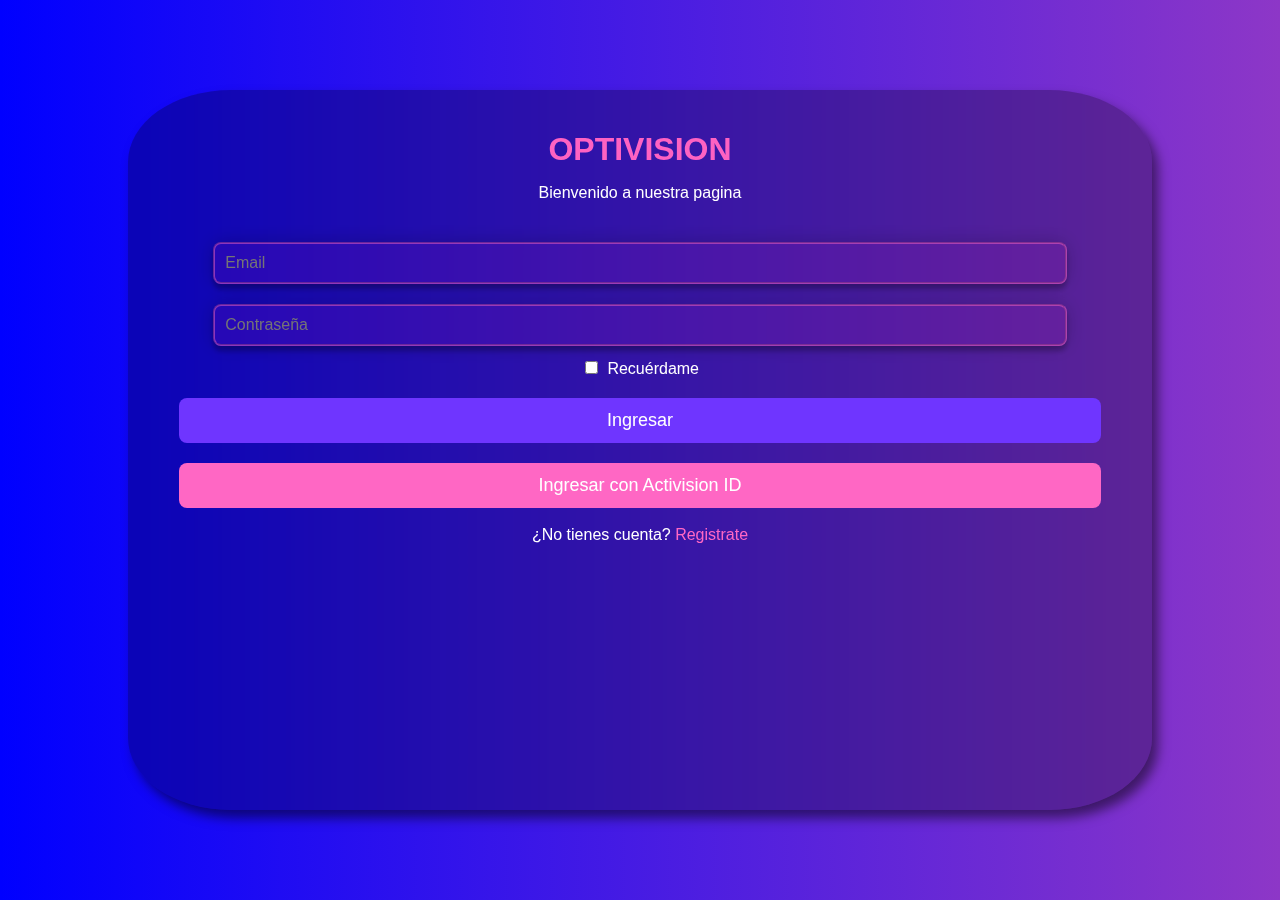
<file: index.html>
<!DOCTYPE html>
<html lang="es">
<head>
    <meta charset="UTF-8">
    <meta name="viewport" content="width=device-width, user-scalable=no, initial-scale=1.0, maximum-scale=1.0, minium-scale=1.0">
    <title>OptiVision - Inicio de Sesión</title>
    <link rel="icon" href="/assets/icono.ico" type="image/x-icon" />
    <style>
        body {
            margin: 0;
            font-family: 'Franklin Gothic Medium', 'Arial Narrow', Arial, sans-serif;
            background: linear-gradient(to right, blue, rgb(141, 55, 199));
            display: flex;
            justify-content: center;
            align-items: center;
            height: 100vh;
            color: white;
        }

        .contenedor {
            display: flex;
            width: 50%;           
            backdrop-filter: blur(10px);
            background-color: #00000043;
            border-radius: 10%;
            box-shadow: 6px 8px 12px 0px rgba(0, 0, 0, 0.5);
            overflow: hidden;
        }


        .panel-derecho {
            display: flex;
            width: device-width;
            border-radius: 12px;
            overflow: hidden;
        }

        .panel-derecho img{
            display: flex;
            justify-content: center;
            width: device-width;
            height: 515px;
            filter: drop-shadow(16px 24px 16px #000000);
        }

        .panel-izquierdo {
            padding: 40px;
            width: 50%;
            border-radius: 12px;
            overflow: hidden;
        }

        .panel-izquierdo h1 {
            color: #fe62c2;
            margin-bottom: 10px;
            text-align: center;
        }

        .panel-izquierdo p {
            margin-bottom: 30px;
            justify-content: center;
            text-align: center;
            font-size: 16px;
        }

        .panel-izquierdo input[type="email"],
        .panel-izquierdo input[type="password"] {
            width: 100%;
            padding: 10px;
            margin: 10px 0;
            border-radius: 8px;
           border-style:groove;
           border-color: #ff67c579;
            font-size: 16px;
            background-color: #e912bb18;
            color: #ff90ec;
            border-radius: 8px;
            box-shadow: 0 0 20px 0 rgba(0, 0, 0, 0.2), 0 5px 5px 0 rgba(0, 0, 0, 0.24);
        }

        .panel-izquierdo input[type="email"]:focus,
        .panel-izquierdo input[type="password"]:focus {
            outline: solid violet;
        }

        .panel-izquierdo input[type="checkbox"] {
            margin-right: 5px;
            margin-top: 5px;
        }

        .panel-izquierdo a {
            color: #ff67c4;
            text-decoration: none;
            font-size: 16px;
            margin-top: 20px;
            text-align: center;
        }

        .btn {
            width: 100%;
            padding: 12px;
            margin-top: 20px;
            background-color: #6f35ff;
            color: white;
            border: none;
            border-radius: 8px;
            cursor: pointer;
            font-size: 18px;
        } .btn:hover {
            background-color: #6f35ff;
            box-shadow: #ff67c4 0 0 10px;
        }

        .btn.activision {
            background-color: #ff67c4;
            display: flex;
            justify-content: center;
        }

        
        
        @media (max-width:1500px){
            .contenedor {
                width: 80%;
                height: 80%;
                text-align: center;
            }
            .panel-derecho{
                display:none;
            }
            .panel-izquierdo {
                width: 90%;
                margin: 0 auto;
                padding: 20px;
            }
            .panel-izquierdo input[type="email"],
            .panel-izquierdo input[type="password"] {
            width: 90%;
            }
        }
    </style>
</head>
<body>
    <div class="contenedor">
        <div class="panel-izquierdo">
            <h1>OPTIVISION</h1>
            <p>Bienvenido a nuestra pagina</p>
            
            <form id="inicio-sesion">
                <input type="email" placeholder="Email" required>
                <input type="password" placeholder="Contraseña" required>
                <br>
                <label>
                    <input type="checkbox"> Recuérdame
                </label>
                <button type="submit" class="btn">Ingresar</button>
                <button type="button" class="btn activision">
                    <span>Ingresar con Activision ID</span>
                </button>
            </form>
            <br>¿No tienes cuenta? 
            <a href="registro.html">Registrate</a>
                
        </div>
        <div class="panel-derecho">
            <!-- Imagen decorativa -->
            <img src="img/ghost.png">
        </div>
    </div>

    

    <script>
        document.getElementById("inicio-sesion").addEventListener("submit", function(event) {
            event.preventDefault();
            window.location.href = "home.html";
        }
    );
    </script>
</body>
</html>
</file>
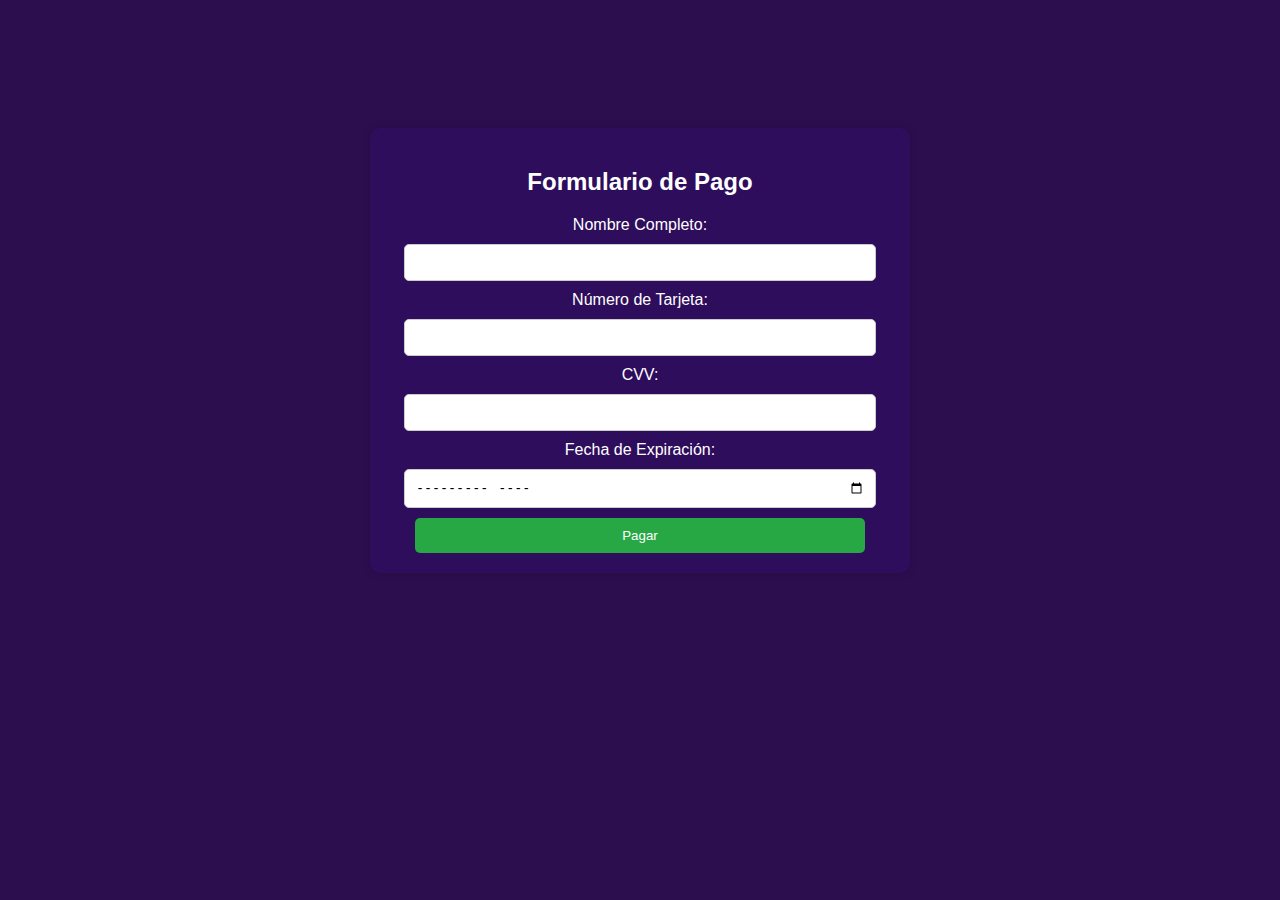
<file: pagos.html>
<!DOCTYPE html>
<html lang="es">
<head>
    <meta charset="UTF-8">
    <meta name="viewport" content="width=device-width, initial-scale=1.0">
    <title>Planes de Suscripción</title>
    <style>
        /* Reglas generales */
body {
    margin: 0; /* Elimina el margen por defecto */
    font-family: Arial, sans-serif;
    background-color: #2C0D4E; 
    color: #fff;
}
        .payment-form {
            background-color: rgba(53, 13, 147, 0.208);
            padding: 20px;
            border-radius: 10px;
            box-shadow: 0 0 10px rgba(0, 0, 0, 0.1);
            width: 500px;
            margin: auto;
            margin-top: 10%;
            text-align: center;
            align-items: center;
        }
        input[type="text"], input[type="number"], input[type="month"] {
            width: 90%;
            padding: 10px;
            margin: 10px 0;
            border: 1px solid #ccc;
            border-radius: 5px;
        }
        input[type="submit"] {
            width: 90%;
            padding: 10px;
            background-color: #28a745;
            color: white;
            border: none;
            border-radius: 5px;
            cursor: pointer;
        }
        input[type="submit"]:hover {
            background-color: #218838;
        }
    </style>
</head>
<body>
    
    <div class="payment-form" id="payment-form">
        <h2>Formulario de Pago</h2>
        <form id="payment" onsubmit="return validateForm()">
            <label for="nombre">Nombre Completo:</label>
            <input type="text" id="nombre" name="nombre" required>

            <label for="num-tarjeta">Número de Tarjeta:</label>
            <input type="text" id="num-tarjeta" name="num-tarjeta" required maxlength="16" pattern="\d{16}" title="Debe ser un número de tarjeta de 16 dígitos">

            <label for="cvv">CVV:</label>
            <input type="text" id="cvv" name="cvv" required maxlength="3" pattern="\d{3}" title="Debe ser un CVV de 3 dígitos">

            <label for="expiracion">Fecha de Expiración:</label>
            <input type="month" id="expiracion" name="expiracion" required>

            <input type="hidden" id="plan-seleccionado" name="plan">

            <input type="submit" value="Pagar">
        </form>
    </div>

    <script>
        function showPaymentForm(plan) {
            document.getElementById('plan-seleccionado').value = plan;
            document.getElementById('payment-form').style.display = 'block';
        }

        function validateForm() {
            const tarjeta = document.getElementById('num-tarjeta').value;
            const cvv = document.getElementById('cvv').value;
            const expiracion = document.getElementById('expiracion').value;
            const hoy = new Date();
            const fechaExp = new Date(expiracion + "-01");

            // Validar que el número de tarjeta tenga 16 dígitos
            if (!/^\d{16}$/.test(tarjeta)) {
                alert('El número de tarjeta debe tener 16 dígitos.');
                return false;
            }

            // Validar que el CVV tenga 3 dígitos
            if (!/^\d{3}$/.test(cvv)) {
                alert('El CVV debe tener 3 dígitos.');
                return false;
            }

            // Validar que la fecha de expiración no sea pasada
            if (fechaExp < hoy) {
                alert('La fecha de expiración no puede ser anterior a la fecha actual.');
                return false;
            }

            // Si todo es válido
            alert('Pago procesado con éxito.');
            return true;
        }
    </script>

</body>
</html>
</file>
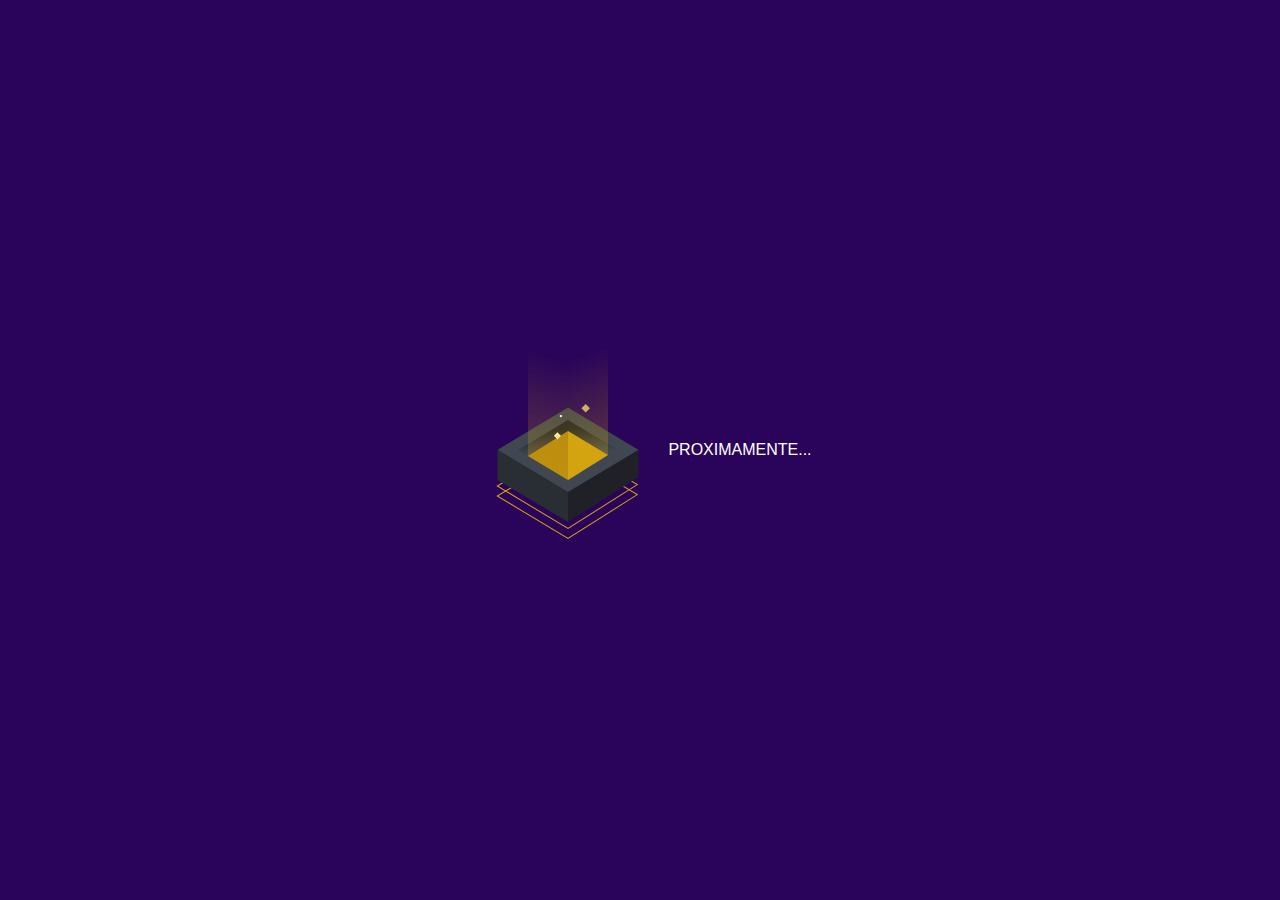
<file: register.html>
<!DOCTYPE html>
<html lang="en">
  <head>
    <meta charset="UTF-8" />
    <meta name="viewport" content="width=device-width, initial-scale=1.0" />
    <title>OptiVision - Menu</title>
    <link rel="stylesheet" type="home.css" href="URL" />
  </head>
  <style>
    body {
    margin: 0;
    font-family: Arial, sans-serif;
    background-color: #2a045a;
    display: flex;
    justify-content: center;
    align-items: center;
    height: 100vh;
    color: white;
}

.container {
    background-color: #414141;
}

@keyframes bounce {

    0%,
    100% {
        translate: 0px 36px;
    }

    50% {
        translate: 0px 46px;
    }
}

@keyframes bounce2 {

    0%,
    100% {
        translate: 0px 46px;
    }

    50% {
        translate: 0px 56px;
    }
}

@keyframes umbral {
    0% {
        stop-color: #d3a5102e;
    }

    50% {
        stop-color: rgba(211, 165, 16, 0.519);
    }

    100% {
        stop-color: #d3a5102e;
    }
}

@keyframes partciles {

    0%,
    100% {
        translate: 0px 16px;
    }

    50% {
        translate: 0px 6px;
    }
}

#particles {
    animation: partciles 4s ease-in-out infinite;
}

#animatedStop {
    animation: umbral 4s infinite;
}

#bounce {
    animation: bounce 4s ease-in-out infinite;
    translate: 0px 36px;
}

#bounce2 {
    animation: bounce2 4s ease-in-out infinite;
    translate: 0px 46px;
    animation-delay: 0.5s;
}
  </style>
  <body>
    <svg xmlns="http://www.w3.org/2000/svg" height="200" width="200">
      <g style="order: -1">
        <polygon
          transform="rotate(45 100 100)"
          stroke-width="1"
          stroke="#d3a410"
          fill="none"
          points="70,70 148,50 130,130 50,150"
          id="bounce"
        ></polygon>
        <polygon
          transform="rotate(45 100 100)"
          stroke-width="1"
          stroke="#d3a410"
          fill="none"
          points="70,70 148,50 130,130 50,150"
          id="bounce2"
        ></polygon>
        <polygon
          transform="rotate(45 100 100)"
          stroke-width="2"
          stroke=""
          fill="#414750"
          points="70,70 150,50 130,130 50,150"
        ></polygon>
        <polygon
          stroke-width="2"
          stroke=""
          fill="url(#gradiente)"
          points="100,70 150,100 100,130 50,100"
        ></polygon>
        <defs>
          <linearGradient y2="100%" x2="10%" y1="0%" x1="0%" id="gradiente">
            <stop
              style="stop-color: #1e2026; stop-opacity: 1"
              offset="20%"
            ></stop>
            <stop
              style="stop-color: #414750; stop-opacity: 1"
              offset="60%"
            ></stop>
          </linearGradient>
        </defs>
        <polygon
          transform="translate(20, 31)"
          stroke-width="2"
          stroke=""
          fill="#b7870f"
          points="80,50 80,75 80,99 40,75"
        ></polygon>
        <polygon
          transform="translate(20, 31)"
          stroke-width="2"
          stroke=""
          fill="url(#gradiente2)"
          points="40,-40 80,-40 80,99 40,75"
        ></polygon>
        <defs>
          <linearGradient y2="100%" x2="0%" y1="-17%" x1="10%" id="gradiente2">
            <stop
              style="stop-color: #d3a51000; stop-opacity: 1"
              offset="20%"
            ></stop>
            <stop
              style="stop-color: #d3a51054; stop-opacity: 1"
              offset="100%"
              id="animatedStop"
            ></stop>
          </linearGradient>
        </defs>
        <polygon
          transform="rotate(180 100 100) translate(20, 20)"
          stroke-width="2"
          stroke=""
          fill="#d3a410"
          points="80,50 80,75 80,99 40,75"
        ></polygon>
        <polygon
          transform="rotate(0 100 100) translate(60, 20)"
          stroke-width="2"
          stroke=""
          fill="url(#gradiente3)"
          points="40,-40 80,-40 80,85 40,110.2"
        ></polygon>
        <defs>
          <linearGradient y2="100%" x2="10%" y1="0%" x1="0%" id="gradiente3">
            <stop
              style="stop-color: #d3a51000; stop-opacity: 1"
              offset="20%"
            ></stop>
            <stop
              style="stop-color: #d3a51054; stop-opacity: 1"
              offset="100%"
              id="animatedStop"
            ></stop>
          </linearGradient>
        </defs>
        <polygon
          transform="rotate(45 100 100) translate(80, 95)"
          stroke-width="2"
          stroke=""
          fill="#ffe4a1"
          points="5,0 5,5 0,5 0,0"
          id="particles"
        ></polygon>
        <polygon
          transform="rotate(45 100 100) translate(80, 55)"
          stroke-width="2"
          stroke=""
          fill="#ccb069"
          points="6,0 6,6 0,6 0,0"
          id="particles"
        ></polygon>
        <polygon
          transform="rotate(45 100 100) translate(70, 80)"
          stroke-width="2"
          stroke=""
          fill="#fff"
          points="2,0 2,2 0,2 0,0"
          id="particles"
        ></polygon>
        <polygon
          stroke-width="2"
          stroke=""
          fill="#292d34"
          points="29.5,99.8 100,142 100,172 29.5,130"
        ></polygon>
        <polygon
          transform="translate(50, 92)"
          stroke-width="2"
          stroke=""
          fill="#1f2127"
          points="50,50 120.5,8 120.5,35 50,80"
        ></polygon>
      </g>
    </svg>
    PROXIMAMENTE...
  </body>
</html>
</file>
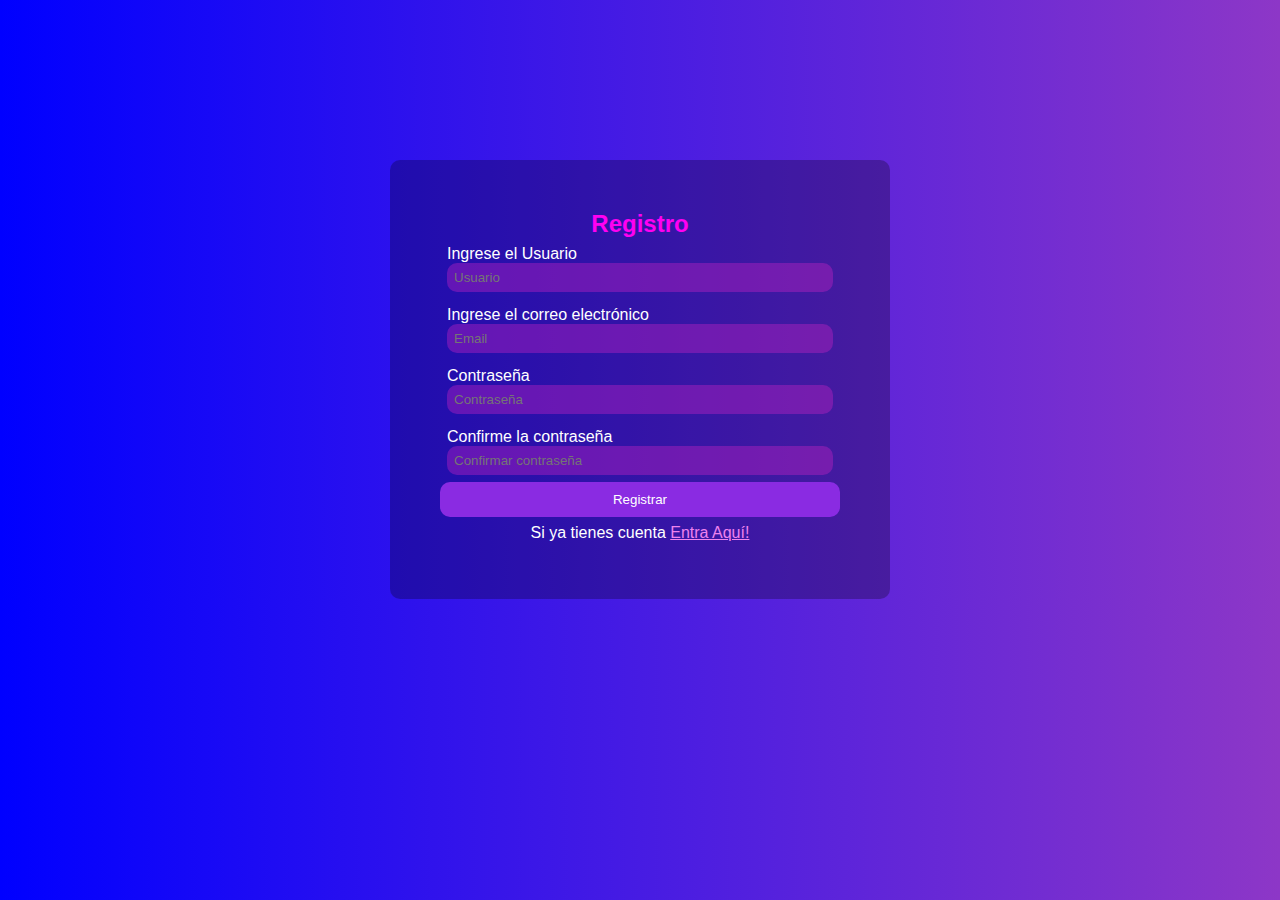
<file: registro.html>
<!DOCTYPE html>
<html lang="es">
<head>
    <meta charset="UTF-8">
    <meta name="viewport" content="width=device-width, user-scalable=no, initial-scale=1.0, maximum-scale=1.0, minium-scale=1.0">
    <title>Registro</title>
    <link rel="icon" href="/assets/icono.ico" type="image/x-icon" />
    <link rel="stylesheet" href="registro-estilo.css">
</head>
<body>
    <div class="container">
    <form id="registrationForm">
        <h2 class="Titulo">Registro</h2>
        <div class="principal">
            <div class="Usuario">
                <label for="username">Ingrese el Usuario</label>
                <input type="text" id="username" name="username" placeholder="Usuario" required>
            </div>
            <div class="Correo">
                <label for="email">Ingrese el correo electrónico</label>
                <input type="email" id="email" name="email" placeholder="Email" required>
            </div>
            <div class="Contraseña">
                <label for="password">Contraseña</label>
                <input type="password" id="password" name="password" placeholder="Contraseña" required>
            </div>
            <div class="Ccontraseña">
                <label for="confirm_password">Confirme la contraseña</label>
                <input type="password" id="confirm_password" name="confirm_password" placeholder="Confirmar contraseña" required>
            </div>
            <div class="reg">
                <input class="button" type="submit" value="Registrar">
            </div>
            <div class="cuenta">
                <p>Si ya tienes cuenta <a class="link" href="index.html">Entra Aquí!</a></p>
            </div>
        </div>
    </form>
</div>

<script>
    document.getElementById('registrationForm').addEventListener('submit', function(event) {
        event.preventDefault(); // Evita el envío del formulario

        // Validación básica
        const username = document.getElementById('username').value;
        const email = document.getElementById('email').value;
        const password = document.getElementById('password').value;
        const confirmPassword = document.getElementById('confirm_password').value;

        if (username && email && password && password === confirmPassword) {
            // Redirige a home.htm si la validación es exitosa
            window.location.href = 'home.html';
        } else {
            alert('Por favor, completa todos los campos correctamente.');
        }
    });
</script>

</body>
</html>
</file>
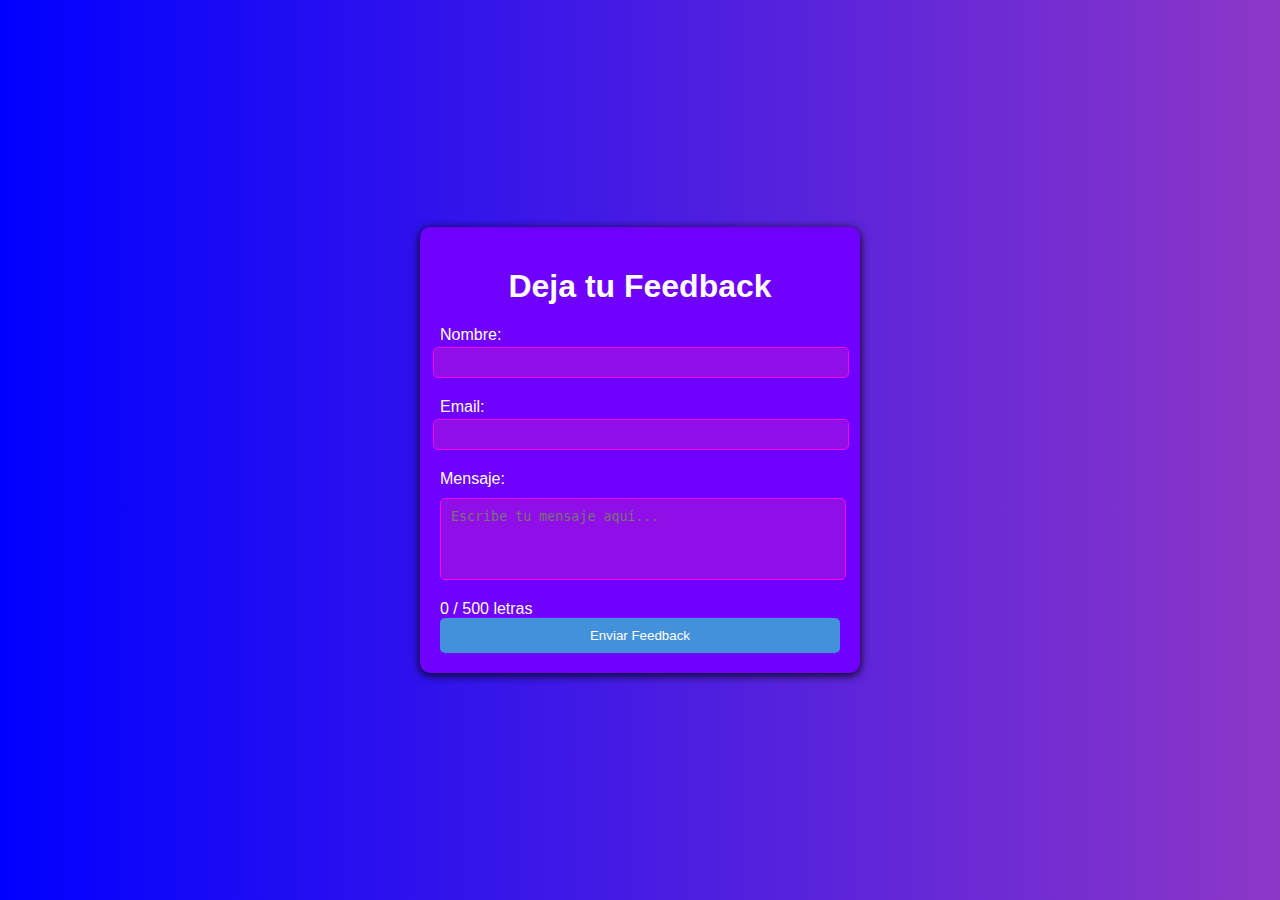
<file: home/feedback/feedback.html>
<!DOCTYPE html>
<html lang="es">
<head>
    <meta charset="UTF-8">
    <meta name="viewport" content="width=device-width, initial-scale=1.0">
    <title>Página de Feedback</title>
    <style>
        body {
            font-family: Arial, sans-serif;
            background: linear-gradient(to right, blue, rgb(141,55,199));;
            margin: 0;
            padding: 0;
            display: flex;
            justify-content: center;
            align-items: center;
            height: 100vh;
        }
        .container {
            color: white;
            background-color: #6f00ff;
            padding: 20px;
            border-radius: 10px;
            box-shadow: 0 2px 10px rgb(0, 0, 0);
            max-width: 400px;
            width: 100%;
            position: relative;
            z-index: 1;
        }
        h1 {
            text-align: center;
        }
        form {
            display: flex;
            flex-direction: column;
        }
        label {
            margin-bottom: 10px;
        }
        input, textarea[type="text"], input[type="email"] {
            margin: -7px;
            border-style: inherit;
            padding: 7px;
            margin-bottom: 20px;
            border: 1px solid #ff00f2;
            border-radius: 5px;
            width: 100%;
            background: rgba(196, 36, 196, 0.4);
            color: white;
        }
        input:focus {
            outline: solid violet;
        }
        #mensaje {
            resize: none;
            overflow: hidden;
            min-height: 60px;
            max-height: 300px;
            background: rgba(196, 36, 196, 0.4);
            border: 1px solid #ff00f2;
            border-radius: 5px;
            padding: 10px;
            color: white;
            margin-bottom: 20px;
            width: 96%;
        }
        button {
            padding: 10px;
            background-color: #4391da;
            color: white;
            border: none;
            border-radius: 5px;
            cursor: pointer;
        }
        button:hover {
            background-color: #00ffea;
        }
        .message {
            display: none;
            position: absolute;
            top: 50%;
            left: 50%;
            transform: translate(-50%, -50%);
            background-color: rgba(255, 255, 255, 0.9);
            padding: 30px;
            border-radius: 10px;
            box-shadow: 0 2px 10px rgba(0, 0, 0, 0.1);
            z-index: 2;
            text-align: center;
            color: #6f00ff;
        }
        .blurred {
            filter: blur(5px);
            pointer-events: none;
        }
    </style>
</head>
<body>

<div class="container" id="feedbackContainer">
    <h1>Deja tu Feedback</h1>
    <form id="feedbackForm">
        <label for="nombre">Nombre:</label>
        <input type="text" id="nombre" name="nombre" required>
        <label for="email">Email:</label>
        <input type="email" id="email" name="email" required>
        <label for="mensaje">Mensaje:</label>
        <textarea id="mensaje" name="mensaje" rows="1" required maxlength="500" placeholder="Escribe tu mensaje aquí..."></textarea>
        <div class="char-count" id="charCount">0 / 500 letras</div>
        <button type="submit">Enviar Feedback</button>
    </form>
</div>

<div class="message" id="thankYouMessage">
    <h2>Gracias por su colaboración</h2>
    <button onclick="location.href='/home.html'">Volver</button>
</div>

<script>
    // Expande el textarea a medida que se escribe
    const mensaje = document.getElementById('mensaje');
    const charCount = document.getElementById('charCount');
    
    mensaje.addEventListener('input', function() {
        mensaje.style.height = 'auto';  // Resetea el tamaño antes de calcular el nuevo
        mensaje.style.height = mensaje.scrollHeight + 'px';  // Ajusta la altura al contenido
        charCount.textContent = mensaje.value.length + " / 500"; // Actualiza el contador de caracteres
    });

    // Mostrar mensaje de agradecimiento y desenfoque
    document.getElementById('feedbackForm').addEventListener('submit', function(event) {
        event.preventDefault(); // Evita la recarga de la página

        // Desenfoca el fondo y muestra el mensaje de agradecimiento
        document.getElementById('feedbackContainer').classList.add('blurred');
        document.getElementById('thankYouMessage').style.display = 'block';
        
    });
</script>

</body>
</html>
</file>
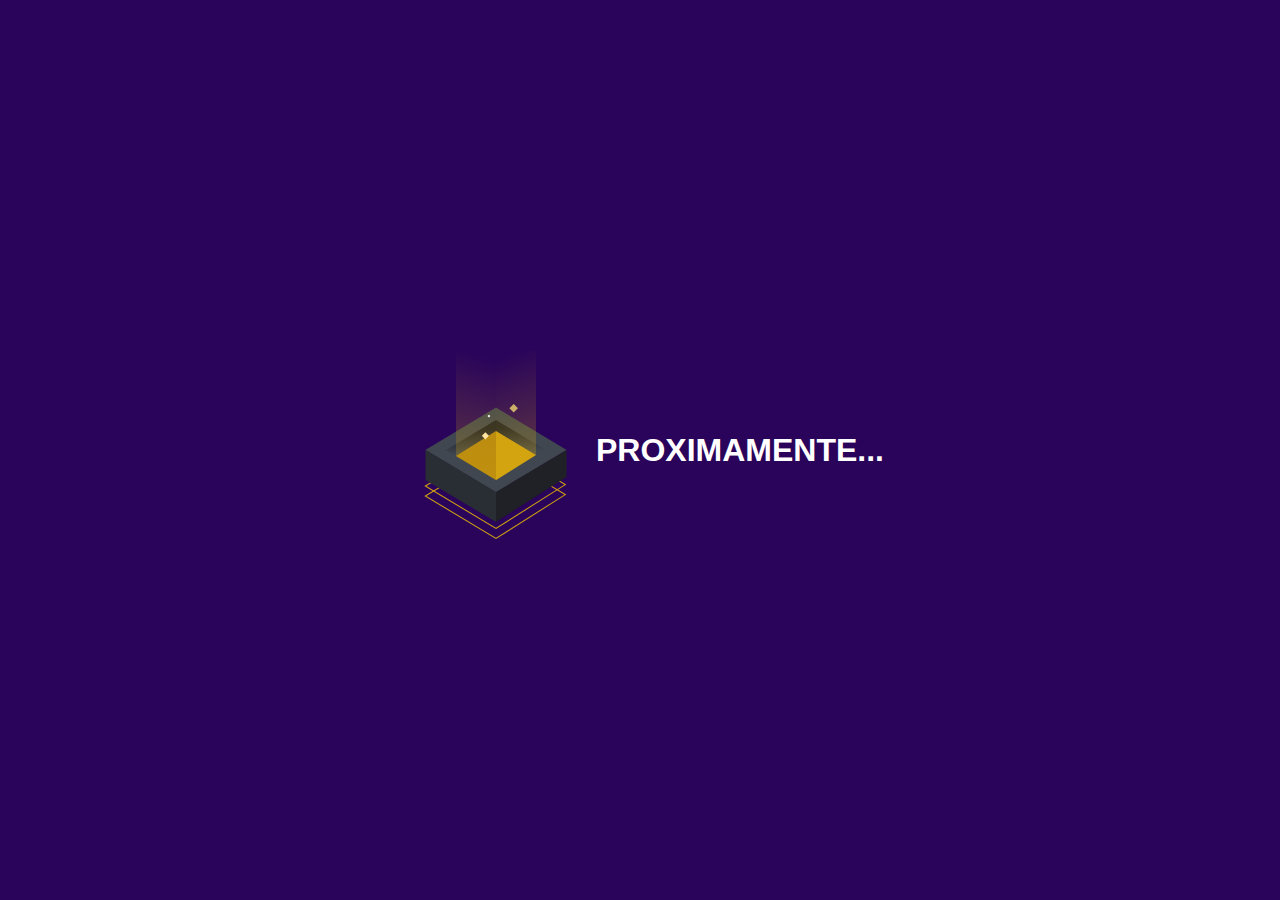
<file: home/noticias/futuro.html>
<!DOCTYPE html>
<html lang="en">
  <head>
    <meta charset="UTF-8" />
    <meta name="viewport" content="width=device-width, initial-scale=1.0" />
    <title>OptiVision</title>
    <link rel="stylesheet" type="home.css" href="URL" />
  </head>
  <style>
    body {
    margin: 0;
    font-family: Arial, sans-serif;
    background-color: #2a045a;
    display: flex;
    justify-content: center;
    align-items: center;
    height: 100vh;
    color: white;
}

.container {
    background-color: #414141;
}

@keyframes bounce {

    0%,
    100% {
        translate: 0px 36px;
    }

    50% {
        translate: 0px 46px;
    }
}

@keyframes bounce2 {

    0%,
    100% {
        translate: 0px 46px;
    }

    50% {
        translate: 0px 56px;
    }
}

@keyframes umbral {
    0% {
        stop-color: #d3a5102e;
    }

    50% {
        stop-color: rgba(211, 165, 16, 0.519);
    }

    100% {
        stop-color: #d3a5102e;
    }
}

@keyframes partciles {

    0%,
    100% {
        translate: 0px 16px;
    }

    50% {
        translate: 0px 6px;
    }
}

#particles {
    animation: partciles 4s ease-in-out infinite;
}

#animatedStop {
    animation: umbral 4s infinite;
}

#bounce {
    animation: bounce 4s ease-in-out infinite;
    translate: 0px 36px;
}

#bounce2 {
    animation: bounce2 4s ease-in-out infinite;
    translate: 0px 46px;
    animation-delay: 0.5s;
}
  </style>
  <body>
    <svg xmlns="http://www.w3.org/2000/svg" height="200" width="200">
      <g style="order: -1">
        <polygon
          transform="rotate(45 100 100)"
          stroke-width="1"
          stroke="#d3a410"
          fill="none"
          points="70,70 148,50 130,130 50,150"
          id="bounce"
        ></polygon>
        <polygon
          transform="rotate(45 100 100)"
          stroke-width="1"
          stroke="#d3a410"
          fill="none"
          points="70,70 148,50 130,130 50,150"
          id="bounce2"
        ></polygon>
        <polygon
          transform="rotate(45 100 100)"
          stroke-width="2"
          stroke=""
          fill="#414750"
          points="70,70 150,50 130,130 50,150"
        ></polygon>
        <polygon
          stroke-width="2"
          stroke=""
          fill="url(#gradiente)"
          points="100,70 150,100 100,130 50,100"
        ></polygon>
        <defs>
          <linearGradient y2="100%" x2="10%" y1="0%" x1="0%" id="gradiente">
            <stop
              style="stop-color: #1e2026; stop-opacity: 1"
              offset="20%"
            ></stop>
            <stop
              style="stop-color: #414750; stop-opacity: 1"
              offset="60%"
            ></stop>
          </linearGradient>
        </defs>
        <polygon
          transform="translate(20, 31)"
          stroke-width="2"
          stroke=""
          fill="#b7870f"
          points="80,50 80,75 80,99 40,75"
        ></polygon>
        <polygon
          transform="translate(20, 31)"
          stroke-width="2"
          stroke=""
          fill="url(#gradiente2)"
          points="40,-40 80,-40 80,99 40,75"
        ></polygon>
        <defs>
          <linearGradient y2="100%" x2="0%" y1="-17%" x1="10%" id="gradiente2">
            <stop
              style="stop-color: #d3a51000; stop-opacity: 1"
              offset="20%"
            ></stop>
            <stop
              style="stop-color: #d3a51054; stop-opacity: 1"
              offset="100%"
              id="animatedStop"
            ></stop>
          </linearGradient>
        </defs>
        <polygon
          transform="rotate(180 100 100) translate(20, 20)"
          stroke-width="2"
          stroke=""
          fill="#d3a410"
          points="80,50 80,75 80,99 40,75"
        ></polygon>
        <polygon
          transform="rotate(0 100 100) translate(60, 20)"
          stroke-width="2"
          stroke=""
          fill="url(#gradiente3)"
          points="40,-40 80,-40 80,85 40,110.2"
        ></polygon>
        <defs>
          <linearGradient y2="100%" x2="10%" y1="0%" x1="0%" id="gradiente3">
            <stop
              style="stop-color: #d3a51000; stop-opacity: 1"
              offset="20%"
            ></stop>
            <stop
              style="stop-color: #d3a51054; stop-opacity: 1"
              offset="100%"
              id="animatedStop"
            ></stop>
          </linearGradient>
        </defs>
        <polygon
          transform="rotate(45 100 100) translate(80, 95)"
          stroke-width="2"
          stroke=""
          fill="#ffe4a1"
          points="5,0 5,5 0,5 0,0"
          id="particles"
        ></polygon>
        <polygon
          transform="rotate(45 100 100) translate(80, 55)"
          stroke-width="2"
          stroke=""
          fill="#ccb069"
          points="6,0 6,6 0,6 0,0"
          id="particles"
        ></polygon>
        <polygon
          transform="rotate(45 100 100) translate(70, 80)"
          stroke-width="2"
          stroke=""
          fill="#fff"
          points="2,0 2,2 0,2 0,0"
          id="particles"
        ></polygon>
        <polygon
          stroke-width="2"
          stroke=""
          fill="#292d34"
          points="29.5,99.8 100,142 100,172 29.5,130"
        ></polygon>
        <polygon
          transform="translate(50, 92)"
          stroke-width="2"
          stroke=""
          fill="#1f2127"
          points="50,50 120.5,8 120.5,35 50,80"
        ></polygon>
      </g>
    </svg>
    <h1>PROXIMAMENTE...</h1>
  </body>
</html>
</file>
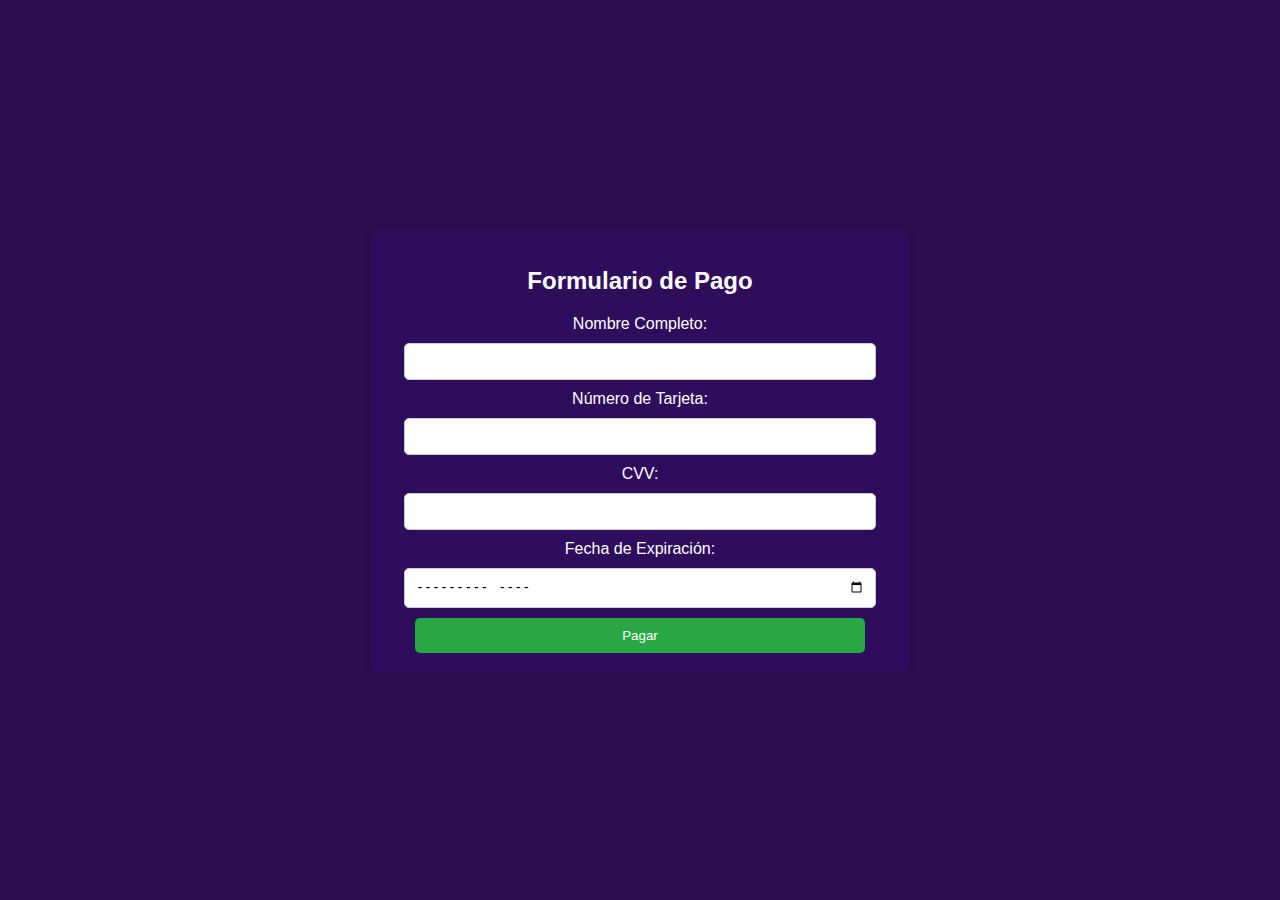
<file: home/noticias/pagos.html>
<!DOCTYPE html>
<html lang="es">
<head>
    <meta charset="UTF-8">
    <meta name="viewport" content="width=device-width, initial-scale=1.0">
    <title>Planes de Suscripción</title>
    <style>
        /* Reglas generales */
        body {
            margin: 0;
            font-family: Arial, sans-serif;
            background-color: #2C0D4E;
            color: #fff;
            display: flex;
            justify-content: center;
            align-items: center;
            height: 100vh;
            overflow: hidden; /* Evita el scroll cuando se muestre el mensaje de confirmación */
        }

        /* Estilo para el formulario de pago */
        .payment-form {
            background-color: rgba(53, 13, 147, 0.208);
            padding: 20px;
            border-radius: 10px;
            box-shadow: 0 0 10px rgba(0, 0, 0, 0.1);
            width: 500px;
            text-align: center;
            z-index: 10;
        }

        input[type="text"], input[type="number"], input[type="month"] {
            width: 90%;
            padding: 10px;
            margin: 10px 0;
            border: 1px solid #ccc;
            border-radius: 5px;
        }

        input[type="submit"] {
            width: 90%;
            padding: 10px;
            background-color: #28a745;
            color: white;
            border: none;
            border-radius: 5px;
            cursor: pointer;
        }

        input[type="submit"]:hover {
            background-color: #218838;
        }

        /* Estilo para el mensaje de confirmación */
        .overlay {
            position: fixed;
            top: 0;
            left: 0;
            right: 0;
            bottom: 0;
            background-color: rgba(0, 0, 0, 0.7); /* Fondo oscuro semitransparente */
            display: none;
            justify-content: center;
            align-items: center;
            z-index: 9999;
            
        }

        .confirmation-box {
            background-color: #fff;
            padding: 30px;
            border-radius: 10px;
            text-align: center;
            box-shadow: 0 0 20px rgba(0, 0, 0, 0.3);
            color: #000;
        }

        .confirmation-box h2 {
            color: #28a745;
        }

        .confirmation-box p {
            margin-bottom: 20px;
        }
    </style>
</head>
<body>
    
    <div class="payment-form" id="payment-form">
        <h2>Formulario de Pago</h2>
        <form id="payment" onsubmit="return validateForm()">
            <label for="nombre">Nombre Completo:</label>
            <input type="text" id="nombre" name="nombre" required>

            <label for="num-tarjeta">Número de Tarjeta:</label>
            <input type="text" id="num-tarjeta" name="num-tarjeta" required maxlength="16" pattern="\d{16}" title="Debe ser un número de tarjeta de 16 dígitos">

            <label for="cvv">CVV:</label>
            <input type="text" id="cvv" name="cvv" required maxlength="3" pattern="\d{3}" title="Debe ser un CVV de 3 dígitos">

            <label for="expiracion">Fecha de Expiración:</label>
            <input type="month" id="expiracion" name="expiracion" required>

            <input type="hidden" id="plan-seleccionado" name="plan">

            <input type="submit" value="Pagar">
        </form>
    </div>

    <!-- Mensaje de confirmación -->
    <div class="overlay" id="confirmation-overlay">
        <div class="confirmation-box">
            <h2>Pago Procesado con Éxito</h2>
            <p>Gracias por tu compra.</p>
            <a class="link" href="https://optivisionpro.github.io/optivision/index.html">Volver!</a></p>
        </div>
    </div>

    <script>
        function validateForm() {
            const tarjeta = document.getElementById('num-tarjeta').value;
            const cvv = document.getElementById('cvv').value;
            const expiracion = document.getElementById('expiracion').value;
            const hoy = new Date();
            const fechaExp = new Date(expiracion + "-01");

            // Validar que el número de tarjeta tenga 16 dígitos
            if (!/^\d{16}$/.test(tarjeta)) {
                alert('El número de tarjeta debe tener 16 dígitos.');
                return false;
            }

            // Validar que el CVV tenga 3 dígitos
            if (!/^\d{3}$/.test(cvv)) {
                alert('El CVV debe tener 3 dígitos.');
                return false;
            }

            // Validar que la fecha de expiración no sea pasada
            if (fechaExp < hoy) {
                alert('La fecha de expiración no puede ser anterior a la fecha actual.');
                return false;
            }

            // Mostrar el mensaje de confirmación
            document.getElementById('confirmation-overlay').style.display = 'flex';
            return false; // Evitar que se envíe el formulario
        }
    </script>

</body>
</html>
</file>
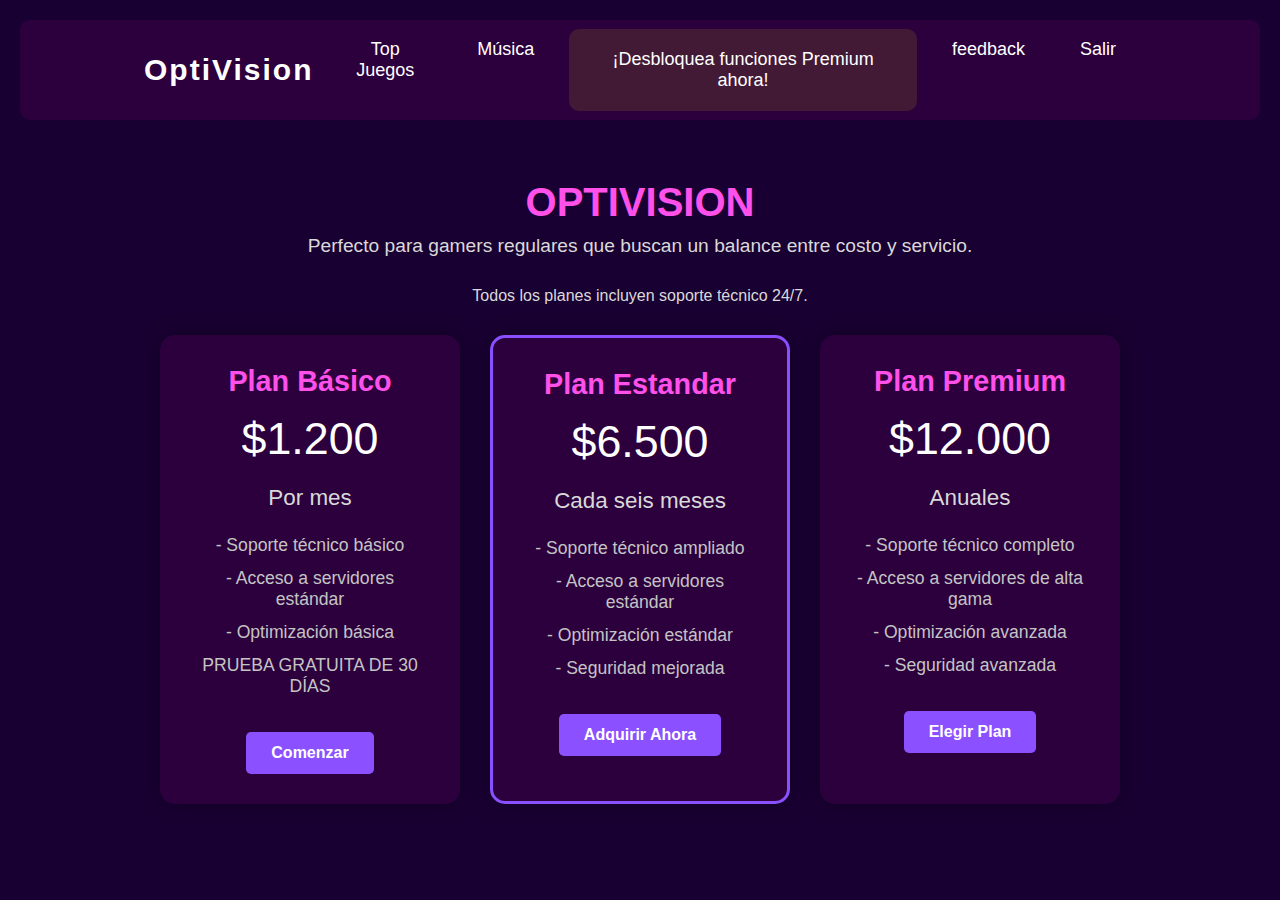
<file: home/noticias/planes.html>
<!DOCTYPE html>
<html lang="es">
<head>
    <meta charset="UTF-8">
    <meta name="viewport" content="width=device-width, user-scalable=no, initial-scale=1.0, maximum-scale=1.0, minium-scale=1.0">
    <title>Planes de Optivision</title>
    <link rel="stylesheet" href="planes.css">
</head>
<body>

    
        <div class="container">

            <header class="encabezado">
                <div class="logo"><a href="https://optivisionpro.github.io/optivision/home.html">OptiVision</a></div>
                <nav class="navegacion">
                    <ul>
                        <li><a href="https://optivisionpro.github.io/optivision/home.html#top-juegos">Top Juegos</a></li>
                        <li><a href="https://optivisionpro.github.io/optivision/home.html#musica-recomendada">Música</a></li>
                        <li class="premium"><a>¡Desbloquea funciones Premium ahora!</a></li>
                        <li><a href="https://optivisionpro.github.io/optivision/home/feedback/feedback.html">feedback</a></li>
                        <li><a href="https://optivisionpro.github.io/optivision/index.html">Salir</a></li>
                    </ul>
                </nav>
            </header>

            <h1>OPTIVISION</h1>
            <p class="subtitulo">Perfecto para gamers regulares que buscan un balance entre costo y servicio.</p>
            <p class="soporte">Todos los planes incluyen soporte técnico 24/7.</p>
            <div class="planes">
                <div class="plan">
                    <h2>Plan Básico</h2>
                    <p class="precio">$1.200 <br><span>Por mes</span></p>
                    <ul>
                        <li>- Soporte técnico básico</li>
                        <li>- Acceso a servidores estándar</li>
                        <li>- Optimización básica</li>
                        <li>PRUEBA GRATUITA DE 30 DÍAS</li>
                    </ul>
                    <a href="pagos.html" class="boton">Comenzar</a>
                </div>
                <div class="plan popular">
                    <h2>Plan Estandar</h2>
                    <p class="precio">$6.500 <br> <span>Cada seis meses</span></p>
                    <ul>
                        <li>- Soporte técnico ampliado</li>
                        <li>- Acceso a servidores estándar</li>
                        <li>- Optimización estándar</li>
                        <li>- Seguridad mejorada</li>
                    </ul>
                    <a href="pagos.html" class="boton">Adquirir Ahora</a>
                </div>
                <div class="plan">
                    <h2>Plan Premium</h2>
                    <p class="precio">$12.000 <span>Anuales</span></p>
                    <ul>
                        <li>- Soporte técnico completo</li>
                        <li>- Acceso a servidores de alta gama</li>
                        <li>- Optimización avanzada</li>
                        <li>- Seguridad avanzada</li>
                    </ul>
                    <a href="pagos.html" class="boton">Elegir Plan</a>
                </div>
            </div>
        </div>
</body>
</html>
</file>
<file: registro-estilo.css>
*{
    margin: 0;
    padding: 0;
    box-sizing: border-box;
}
body {
    background: linear-gradient(to right, blue, rgb(141,55,199));;
}
.container {
    padding: 50px;
    background: rgba(124, 21, 155, 0.445);
    margin: auto;
    margin-top: 160px;
    border-radius: 10px;
    width: 500PX;         
    background-color: #00000043;
}
.Titulo {
    text-align: center;
    border-radius: 10px;
    background: rgba(137, 43, 226, 0);
    color: rgb(255, 0, 242);
    font-family: 'Franklin Gothic Medium', 'Arial Narrow', Arial, sans-serif;
}
.principal {
    color: white;
    
}
.Usuario,.Correo,.Contraseña,.Ccontraseña,.cuenta {
    font-family: 'Franklin Gothic Medium', 'Arial Narrow', Arial, sans-serif;
    display: flex;
    flex-direction: column;
    padding: 7px;
}
input{
    padding: 7px;
    border-radius: 10px;
    background: rgba(196, 36, 196, 0.4);
    color: white;
    border-style: inherit;
}
input:focus{
    outline: solid violet;
}
.reg{
    
    align-items: center;
}
.button{
    background: blueviolet;
    color: rgb(255, 255, 255);
    border-radius: 10px;
    font-family: 'Franklin Gothic Medium', 'Arial Narrow', Arial, sans-serif;
    width: 400px;
    padding: 10px;
}
.button:hover{
    background: rgba(137, 43, 226, 0.445);
}
.cuenta{
    display: flex;
    justify-content: space-between;
    align-items: center;
}
.link{
    color: violet;
}

@media screen and (max-width: 768px) {
    .container {
        width: 90%;
    }

    .Usuario,.Correo,.Contraseña,.Ccontraseña,.cuenta {
        padding: 5px;
    }

    .button {
        width: 100%;
    }
    
}
</file>
<file: home/noticias/planes.css>
* {
    margin: 0;
    padding: 0;
    box-sizing: border-box;
}
body {
    font-family: Arial, sans-serif;
    background-color: #190032;
    color: white;
    display: flex;
    justify-content: center;
    align-items: center;
    height: 100%;
    padding: 20px;
}
.container {
    width: 100%;
    align-items: center;
    text-align: center;
}

.encabezado {
    display: flex;
    justify-content: space-between;
    align-items: center;
    padding: 20px 10%;
    background-color: #2c003d;
    border-radius: 10px;
    height: 100px;
    width: 100%;
}

.logo a {
    font-size: 30px;
    color: #fff;
    text-decoration: none;
    font-weight: 700;
    letter-spacing: 2px;
}

.navegacion ul {
    list-style: none; 
    display: flex;
}

.navegacion ul li {
    margin-left: 15px; /* Ajuste de espacio entre elementos */
    position: relative;
}

.navegacion ul li a {
    font-size: 18px;
    color: #fff;
    text-decoration: none;
    padding: 10px 20px;
    display: block;
    border-radius: 5px;
}

.navegacion ul li a:hover {
    background-color: #290846;
}

.premium {
    background-color: #f5e1081e;
    border-radius: 10px;
    padding: 10px 20px;
}

.premium:hover {
    transform: scale(1.05);
    transition: transform 0.3s;
}

h1 {
    color: #ff50ea;
    font-size: 2.5em;
    margin-bottom: 10px;
    margin-top: 60px; /* Para evitar que se superponga con el encabezado */
}

.subtitulo {
    font-size: 1.2em;
    color: #d9d9d9;
    margin-bottom: 30px;
}

.soporte {
    margin-bottom: 30px;
    font-size: 1em;
    color: #d9d9d9;
}

.planes {
    display: flex;
    justify-content: center;
    gap: 30px;
    flex-wrap: wrap;
}

.plan {
    background-color: #2c003d;
    border-radius: 15px;
    padding: 30px;
    width: 300px;
    text-align: center;
    box-shadow: 0 0 20px rgba(0, 0, 0, 0.3);
}

.plan:hover {
    transform: scale(1.05);
    transition: transform 0.3s;
}

.plan.popular {
    border: 3px solid #8a50ff;
}

.plan h2 {
    color: #ff50ea;
    font-size: 1.8em;
    margin-bottom: 15px;
}

.precio {
    font-size: 2.8em;
    margin: 10px 0;
    color: #ffffff;
}

.precio span {
    font-size: 0.5em;
    color: #d9d9d9;
}

ul {
    list-style-type: none;
    margin: 20px 0;
    padding: 0;
}

ul li {
    margin: 12px 0;
    font-size: 1.1em;
    color: #c4c4c4;
}

.boton {
    display: inline-block;
    padding: 12px 25px;
    background-color: #8b50ff;
    color: white;
    border-radius: 5px;
    text-decoration: none;
    font-weight: bold;
    margin-top: 15px;
    transition: background-color 0.3s ease;
}

.boton:hover {
    background-color: #bf74ff;
}

.etiqueta-popular {
    position: absolute;
    top: -25px;
    left: 50%;
    transform: translateX(-50%);
    background-color: #8b50ff;
    color: white;
    padding: 5px 15px;
    border-radius: 5px;
    font-size: 0.9em;
    font-weight: bold;
}

@media screen and (max-width: 1000px) {
    .encabezado {
        justify-content: space-between;
        align-items: center;
        padding: 20px 10%;
    }

    .navegacion {
        display: none;
    }

    .planes {
        flex-direction: column;
        align-items: center;
        justify-content: center;
        gap: 30px;
        width: 100%;
    }

    .plan {
        width: 90%;
    }
}
</file>
